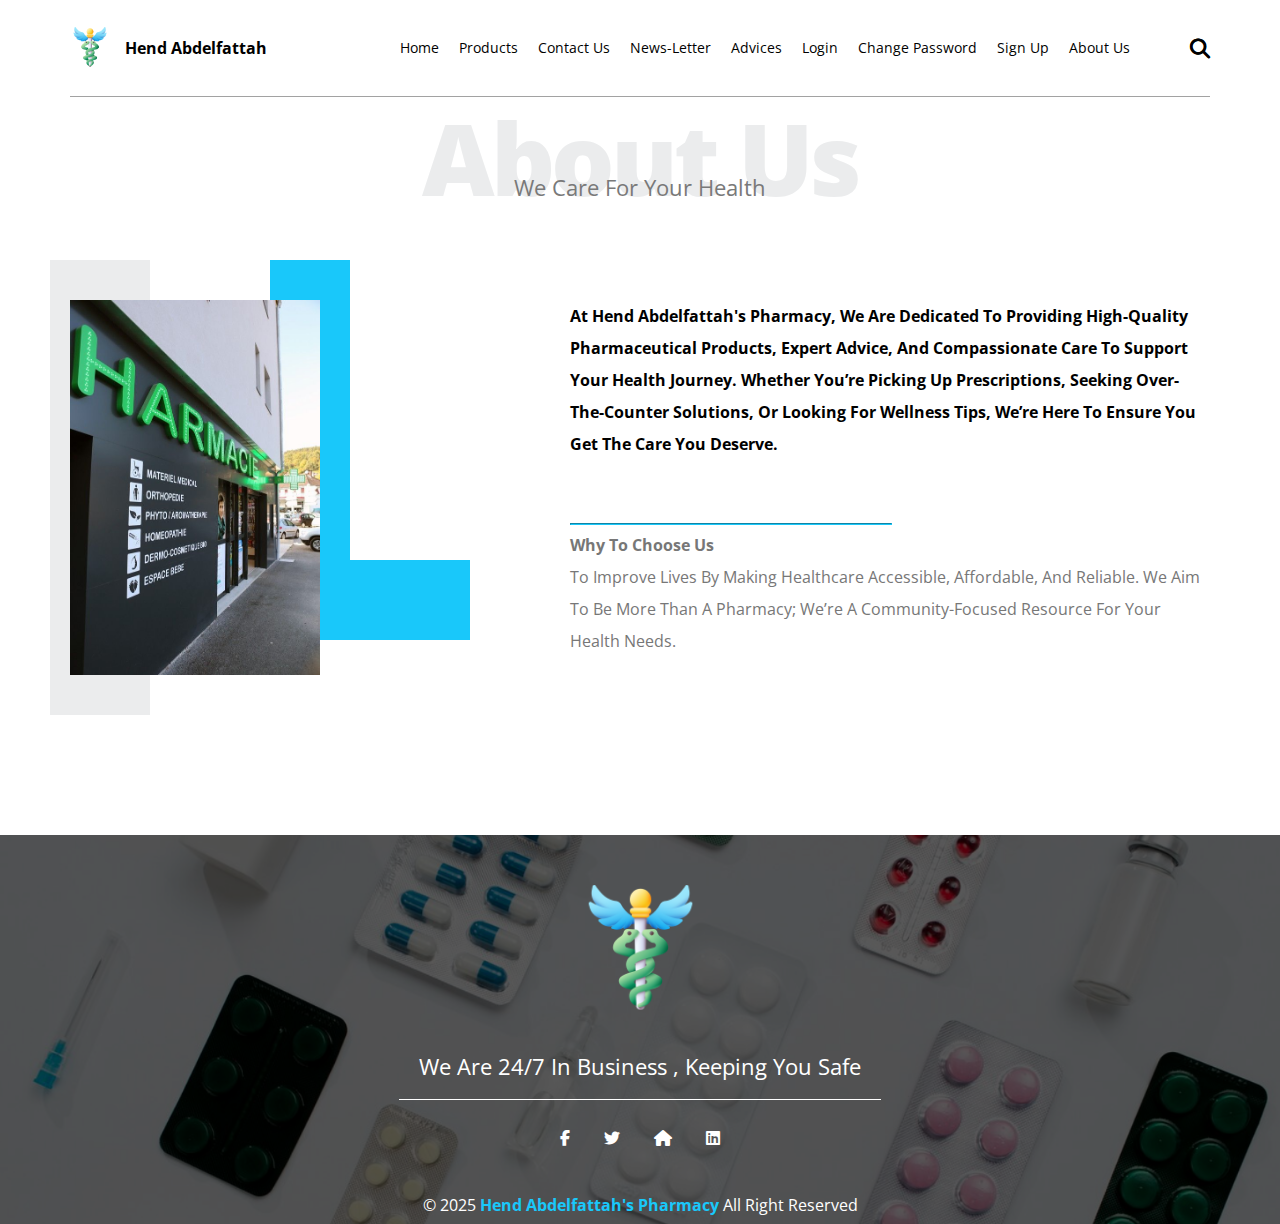
<file: about-us.html>
<!DOCTYPE html>
<html lang="en">
	<head>
		<meta charset="UTF-8" />
		<!-- Render All Elements Normally -->
		<link rel="stylesheet" href="css/normalize.css" />
		<!-- Font Awesome Library -->
        <link href="https://cdnjs.cloudflare.com/ajax/libs/font-awesome/6.5.2/css/all.min.css" rel="stylesheet">
		<!-- Main Template CSS File -->
		<link rel="stylesheet" href="css/about-us.css" />
		<link rel="stylesheet" href="css/header.css" />
		<!-- Google Fonts -->
		<link rel="preconnect" href="https://fonts.gstatic.com" />
		<link
			href="https://fonts.googleapis.com/css2?family=Open+Sans:wght@400;700&#038;display=swap"
			rel="stylesheet" />
			<link href="https://cdnjs.cloudflare.com/ajax/libs/font-awesome/6.5.2/css/all.min.css" rel="stylesheet">
	<link rel="icon" href="imgs/Nav-logo.png" type="image/x-icon">
		<meta name="viewport" content="width=device-width, initial-scale=1.0" />
		<title>Hend Abdelfattah's Pharmacy</title>
	</head>
	<body>
		<!-- header start  -->
		<header>
			<div class="container">
				<a href="#">
					<img src="imgs/Nav-logo.png" alt="logo" />
				</a>
                <pc class="header-logo">Hend Abdelfattah</pc>
				<nav>
					<i class="fas fa-bars toggle"></i>
					<ul>
						<li><a target="_blank" class="active" href="index.html">Home</a></li>
						<li><a target="_blank" href="Products.html">Products</a>
						<li><a target="_blank" href="contact-us.html">Contact Us</a></li>
						<li><a target="_blank" href="news-letter.html">News-letter</a></li>
						<li><a target="_blank" href="advice.html">Advices</a></li>
						<li><a target="_blank" href="login.html">Login</a></li>
						<li><a target="_blank" href="change.html">Change Password</a></li>
						<li><a target="_blank" href="register.html">Sign Up</a></li>
						<li><a target="_blank" href="about-us.html">About Us</a></li>
					</ul>
					<div class="form">
						<i class="fa-solid fa-magnifying-glass"></i>
						<i class="fa-solid fa-magnifying-glass"></i>
					</div>
				</nav>
			</div>
		</header>
		<!-- header end  -->
		
		<!-- about start  -->
		<div class="about" id="about">
			<div class="container">
				<h2 class="aboout-us-special-heading">About Us</h2>
				<p>We Care For Your Health</p>
				<div class="about-content">
					<div class="image">
						<img src="imgs/about.jpeg" alt="about" />
					</div>
					<div class="text">
						<p>
							At Hend Abdelfattah's Pharmacy, we are dedicated to providing high-quality pharmaceutical products, expert advice, and compassionate care to support your health journey. Whether you’re picking up prescriptions, seeking over-the-counter solutions, or looking for wellness tips, we’re here to ensure you get the care you deserve.
						</p>
						<hr />
						<p>
							<b>Why To Choose Us</b> <br> To improve lives by making healthcare accessible, affordable, and reliable. We aim to be more than a pharmacy; we’re a community-focused resource for your health needs.
						</p>
					</div>
				</div>
			</div>
		</div>
		<!-- about end  -->

		<!-- FOOTER -->
		<footer>
			<div class="container">
				<img src="imgs/Nav-logo.png" alt="logo" />
				<p>we are 24/7 in business , keeping you safe  </p>
				<div class="social-icons">
					<i class="fab fa-facebook-f"></i>
					<i class="fab fa-twitter"></i>
					<i class="fas fa-home"></i>
					<i class="fab fa-linkedin"></i>
				</div>
				<p class="copyright">© 2025 <span>Hend Abdelfattah's Pharmacy</span> All Right Reserved</p>
			</div>
		</footer>
		
	</body>
</file>
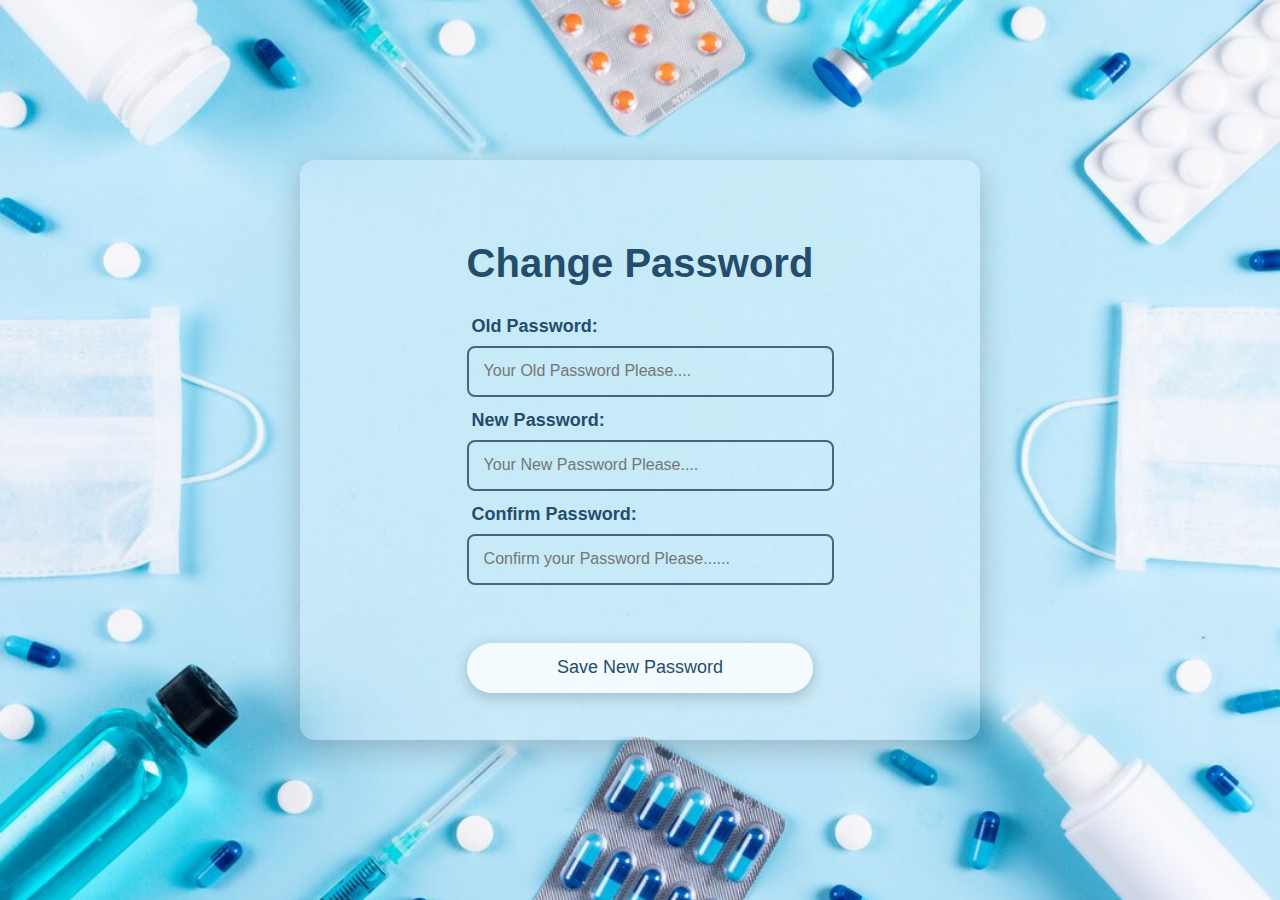
<file: change.html>
<!DOCTYPE html>
<html lang="en">

<head>
    <meta charset="UTF-8">
    <meta name="viewport" content="width=device-width, initial-scale=1.0">
    <title>Change Password</title>
    <link rel="icon" href="imgs/Nav-logo.png" type="image/x-icon">
    <link rel="stylesheet" href="css/change.css" />
</head>

<body>
    <div class="wrapper">
        <div class="form-box change">
            <h2>Change Password</h2>

            <!--old password-->
            <div class="input-box">
                <div class="icon"></div>
                <label for="old password">Old Password:</label>
                <input type="text" id="old Password" name="old Password" required
                    placeholder="Your Old Password Please....">
            </div>

            <!--new password-->
            <div class="input-box">
                <div class="icon"></div>
                <label for="new password">New Password:</label>
                <input type="text" id="new password" name="new password" required
                    placeholder="Your New Password Please.... ">
            </div>

            <!--confirm password-->
            <div class="input-box">
                <label for="confirm_password">Confirm Password:</label>
                <input type="text" id="confirmpassword" name="confirmpassword" required
                    placeholder="Confirm your Password Please...... ">
            </div>


            <!-- Submit Button -->
            <div class="button">
                <button type="submit" class="btn">Save New Password</button>
            </div>
        </div>
    </div>
    </body>

</html>
</file>
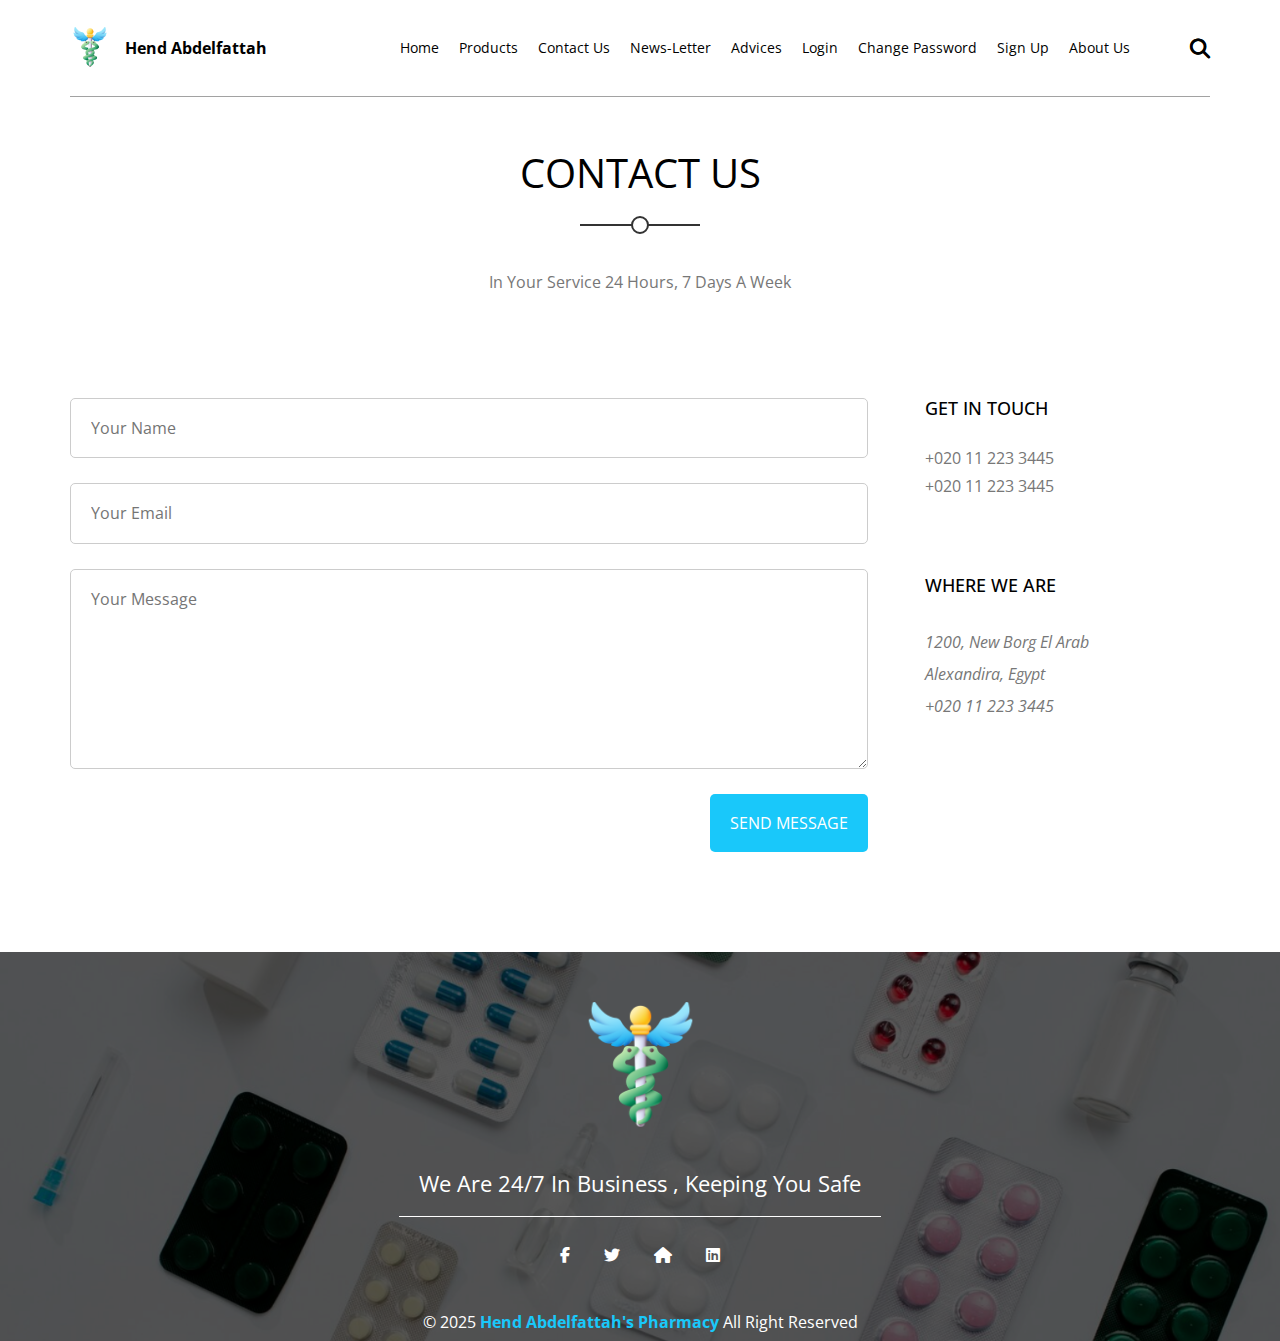
<file: contact-us.html>
<!DOCTYPE html>
<html lang="en">
	<head>
		<meta charset="UTF-8" />
		<!-- Render All Elements Normally -->
		<link rel="stylesheet" href="css/normalize.css" />
		<!-- Font Awesome Library -->
		<link rel="stylesheet" href="css/all.min.css" />
		<!-- Main Template CSS File -->
		<link rel="stylesheet" href="css/contact-us.css" />
		<link rel="stylesheet" href="css/header.css" />

		<!-- Google Fonts -->
		<link rel="preconnect" href="https://fonts.gstatic.com" />
		<link
			href="https://fonts.googleapis.com/css2?family=Open+Sans:wght@400;700&#038;display=swap"
			rel="stylesheet" />
			<link href="https://cdnjs.cloudflare.com/ajax/libs/font-awesome/6.5.2/css/all.min.css" rel="stylesheet">
	<link rel="icon" href="imgs/Nav-logo.png" type="image/x-icon">
		<meta name="viewport" content="width=device-width, initial-scale=1.0" />
		<title>Contact Us</title>
	</head>

<body>
        
	<!-- header start  -->
	<header>
		<div class="container">
			<a href="#">
				<img src="imgs/Nav-logo.png" alt="logo" />
			</a>
			<pc class="header-logo">Hend Abdelfattah</pc>
			<nav>
				<i class="fas fa-bars toggle"></i>
				<ul style="	color: white;">
					<li><a target="_blank" class="active" href="index.html">Home</a></li>
					<li><a target="_blank" href="Products.html">Products</a>
					<li><a target="_blank" href="contact-us.html">Contact Us</a></li>
					<li><a target="_blank" href="news-letter.html">News-letter</a></li>
					<li><a target="_blank" href="advice.html">Advices</a></li>
					<li><a target="_blank" href="login.html">Login</a></li>
					<li><a target="_blank" href="change.html">Change Password</a></li>
					<li><a target="_blank" href="register.html">Sign Up</a></li>
					<li><a target="_blank" href="about-us.html">About Us</a></li>
				</ul>
				<div class="form">
					<i class="fa-solid fa-magnifying-glass"></i>
					<i class="fa-solid fa-magnifying-glass"></i>
				</div>
			</nav>
		</div>
	</header>
	<!-- header end  -->
        <!-- contact-us start  -->
		<div class="contact padding">
			<div class="container">
				<div class="contact-us-special-heading">
					<h2>contact us</h2>
					<p>in your Service 24 Hours, 7 Days a Week</p>
				</div>
				<div class="content">
					<form action="">
						<input
							type="text"
							class="main-input"
							name="name"
							placeholder="Your Name" />
						<input
							type="email"
							class="main-input"
							name="mail"
							placeholder="Your Email" />
						<textarea
							class="main-input"
							name="message"
							placeholder="Your Message"
							spellcheck="false"></textarea>
						<input type="submit" value="Send Message" />
					</form>
					<div class="info">
						<h4>Get In Touch</h4>
						<span class="phone">+020 11 223 3445</span>
						<span class="phone">+020 11 223 3445</span>
						<h4>Where We Are</h4>
						<address>
							1200, new borg el arab<br />Alexandira, Egypt<br />+020 11 223 3445<br />
						</address>
					</div>
				</div>
			</div>
		</div>
		<!-- contact-us end  -->

		<!-- FOOTER -->
		<footer>
			<div class="container">
				<img src="imgs/Nav-logo.png" alt="logo" />
				<p>we are 24/7 in business , keeping you safe  </p>
				<div class="social-icons">
					<i class="fab fa-facebook-f"></i>
					<i class="fab fa-twitter"></i>
					<i class="fas fa-home"></i>
					<i class="fab fa-linkedin"></i>
				</div>
				<p class="copyright">© 2025 <span>Hend Abdelfattah's Pharmacy</span> All Right Reserved</p>
			</div>
		</footer>
		
</body>
</file>
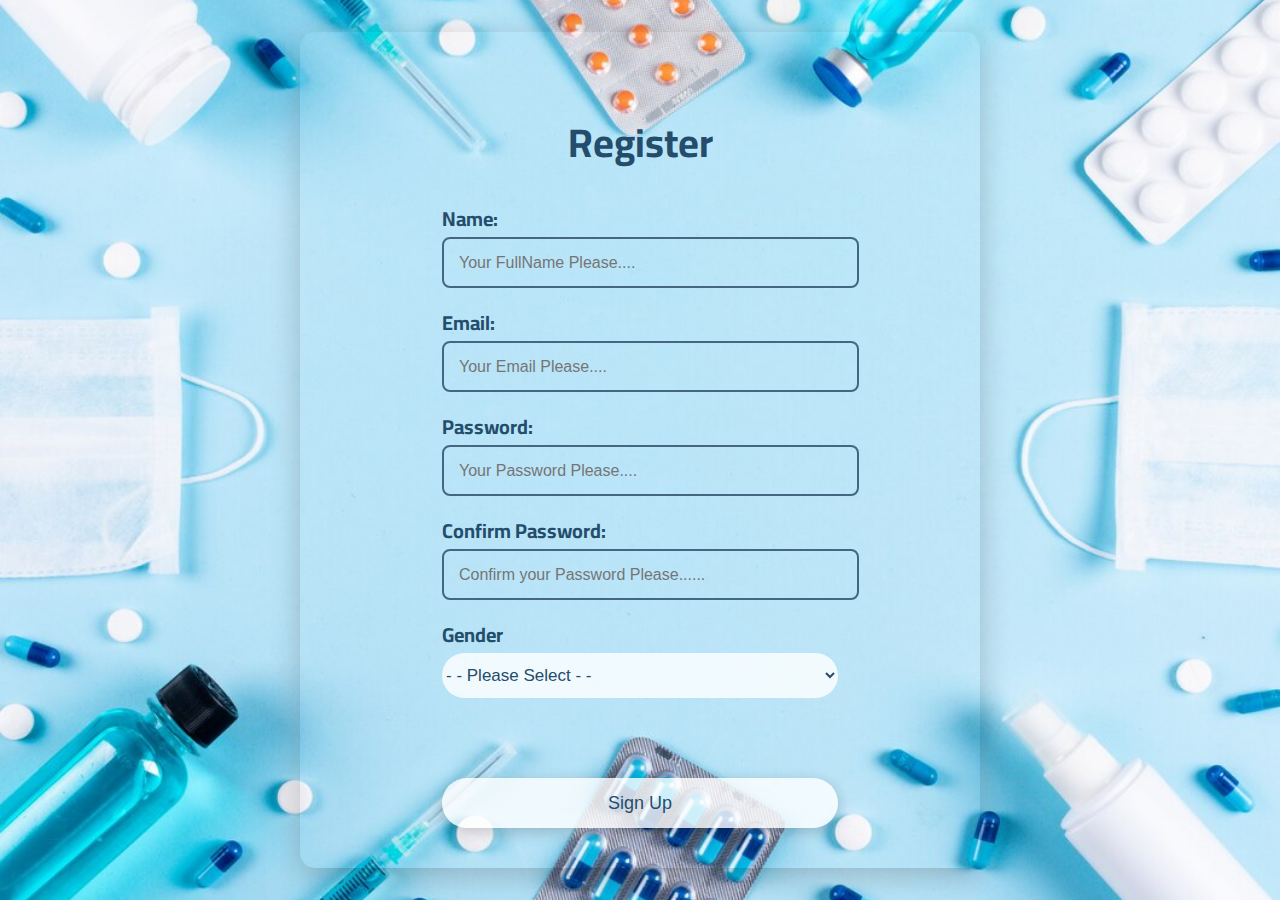
<file: register.html>
<!DOCTYPE html>
<html lang="en">

<head>
  <meta charset="UTF-8">
  <meta name="viewport" content="width=device-width, initial-scale=1.0">
  <title>Registration Page</title>
  <link rel="stylesheet" href="css/register.css">
  <link rel="icon" href="imgs/Nav-logo.png" type="image/x-icon">
</head>

<body>
  <div class="wrapper">
    <div class="form-box login">
      <h2>Register</h2>
      <!-- Full name -->
      <div class="input-box">
        <label for="fullName">Name:</label>
        <input type="text" id="fullName" name="name" required placeholder="Your FullName Please....">
      </div>
      <!-- Email -->
      <div class="input-box">
        <label for="email">Email:</label>
        <input type="email" id="email" name="email" required placeholder="Your Email Please....">

        <!-- password -->
        <div class="input-box">
          <label for="password">Password:</label>
          <input type="password" id="password" name="password" required placeholder="Your Password Please.... ">
        </div>
        <!-- Confirm Password -->
        <div class="input-box">
          <label for="confirmPassword">Confirm Password:</label>
          <input type="password" id="confirmpassword" name="confirmpassword" required
            placeholder="Confirm your Password Please...... ">
        </div>

        <!-- Gender-->
        <div class="gender-selection">
          <label for="gender">Gender</label>
          <select name="gender " id="gender">
            <option value="please select"> - - Please Select - -</option>
            <option value="male">Male</option>
            <option value="female">Female</option>
          </select>
          <!-- Submit Button -->
          <div class="button">
            <button type="submit" class="button" id="submitButton">Sign Up</button>
          </div>
        </div>


      </div>
    </div>
    <script src="register.js"></script>
</body>

</html>
</file>
<file: css/about-us.css>
/* variables */
:root {
	--main-color: #10cab7;
	--secondary-color: #2c4755;
	--section-padding: 60px;
	--section-background: #f6f6f6;
}

/* start global rules  */
* {
	box-sizing: border-box;
	-webkit-box-sizing: border-box;
	-moz-box-sizing: border-box;
}

html {
	scroll-behavior: smooth;
}

body {
	font-family: "Open Sans", sans-serif;
	text-transform: capitalize;
}

.container {
	margin-left: auto;
	margin-right: auto;
	/* padding-left: 10px;
	padding-right: 10px; */
}

/* Small */
@media (min-width: 768px) {
	.container {
		width: 750px;
	}
}

/* Medium */
@media (min-width: 992px) {
	.container {
		width: 970px;
	}
}

/* Large */
@media (min-width: 1200px) {
	.container {
		width: 1170px;
	}
}

/* global rules end */

/* Components start  */

.services {
	display: grid;
	justify-content: center;
	align-items: center;
}

.aboout-us-special-heading {
	color: #ebeced;
	font-size: 100px;
	text-align: center;
	font-weight: 800;
	letter-spacing: -4px;
	margin: 0;
}

.aboout-us-special-heading + p {
	margin: -40px 0 0;
	font-size: 22px;
	text-align: center;
	color: #797979;
}

@media (max-width: 767px) {
	.aboout-us-special-heading {
		font-size: 60px;
	}
	.aboout-us-special-heading + p {
		margin-top: -30px;
		font-size: 18px;
	}
}

/* Components end  */

/*  about start  */

.about {
	padding-top: var(--section-padding);
	padding-bottom: calc(var(--section-padding) + 60px);
}

.about-content {
	margin-top: 100px;
	display: flex;
	flex-wrap: wrap;
	justify-content: space-between;
}

@media (max-width: 991px) {
	.about-content {
		flex-direction: column;
		text-align: center;
	}
}

.about-content .image {
	position: relative;
	width: 250px;
	height: 375px;
}

@media (max-width: 991px) {
	.about-content .image {
		margin: 0 auto 50px;
	}
}

.about-content .image img {
	max-width: 100%;
}

.about-content .image::before {
	content: "";
	position: absolute;
	background-color: #ebeced;
	width: 100px;
	height: calc(100% + 80px);
	top: -40px;
	left: -20px;
	z-index: -1;
}

.about-content .image::after {
	content: "";
	position: absolute;
	width: 120px;
	height: 300px;
	border-left: 80px solid var(--main-color);
	border-bottom: 80px solid var(--main-color);
	right: -150px;
	top: -40px;
	z-index: -1;
}

@media (max-width: 991px) {
	.about-content .image::after,
	.about-content .image::before {
		display: none;
	}
}

.about-content .text {
	flex-basis: calc(100% - 500px);
}

.about-content .text p:first-of-type {
	font-weight: bold;
	line-height: 2;
	margin-bottom: 50px;
}
.about-content .text hr {
	width: 50%;
	display: inline-block;
	border-color: var(--main-color);
}
.about-content .text p:last-of-type {
	line-height: 2;
	color: #777;
}

/*  about end  */
</file>
<file: css/header.css>
:root {
	--main-color: #19c8fa;
	--transparent-color: rgb(15 116 143 / 70%);
	--section-padding: 100px;
}

/*  Global Rules Start*/
* {
	-webkit-box-sizing: border-box;
	-moz-box-sizing: border-box;
	box-sizing: border-box;
	padding: 0;
	margin: 0;
}
html {
	scroll-behavior: smooth;
}
body {
	font-family: "Open Sans", sans-serif;
	text-transform: capitalize;
	
}
ul {
	list-style: none;
}
.container {
	padding-left: 15px;
	padding-right: 15px;
	margin-left: auto;
	margin-right: auto;
}

/* Small */
@media (min-width: 768px) {
	.container {
		width: 750px;
	}
}

/* Medium */
@media (min-width: 992px) {
	.container {
		width: 970px;
	}
}
/* Large */
@media (min-width: 1200px) {
	.container {
		width: 1170px;
	}
}
/*  Global Rules End*/

/* component */

.padding {
	padding-top: var(--section-padding);
	padding-bottom: var(--section-padding);
}

.special-heading {
	position: relative;
	left: 50%;
	transform: translateX(-50%);
	text-align: center;
}

.special-heading h2 {
	font-size: 40px;
	font-weight: normal;
	text-transform: uppercase;
	margin-bottom: 70px;
	position: relative;
}
.special-heading h2::before {
	content: "";
	position: absolute;
	height: 2px;
	width: 120px;
	background-color: #333;
	left: 50%;
	bottom: -30px;
	transform: translateX(-50%);
}
.special-heading h2::after {
	content: "";
	position: absolute;
	height: 14px;
	width: 14px;
	background-color: white;
	border: 2px solid #333;
	border-radius: 50%;
	left: 50%;
	bottom: -38px;
	transform: translateX(-50%);
}
.special-heading p {
	width: 550px;
	margin: 0 auto 100px;
	max-width: 100%;
	line-height: 2;
	color: #777;
}

/* component */

/* header start */

header {
	position: absolute;
	left: 0;
	width: 100%;
	z-index: 2;
	margin-bottom: 50px;

}

header .container {
	display: flex;
	justify-content: center;
	align-items: center;
	position: relative;
	min-height: 97px;
	
}

header .container::after {
	content: "";
	position: absolute;
	height: 1px;
	background-color: #a2a2a2;
	bottom: 0;
	left: 15px;
	width: calc(100% - 30px);
	
}

header img {
	height: 40px;
}
header .header-logo{
	padding: 5px 5px 5px 15px;
	font-weight: bold;
	color: black;

}


header nav {
	flex: 1;
	display: flex;
	align-items: center;
	justify-content: flex-end;
}

header nav .toggle {
	color: black;	
	font-size: 22px;
}

@media (min-width: 768px) {
	header nav .toggle {
		display: none;
	}
}

header nav ul {
	display: flex;
}

@media (max-width: 767px) {
	header nav ul {
		display: none;
	}
	header nav .toggle:hover + ul {
		display: flex;
		flex-direction: column;
		position: absolute;
		top: 100%;
		left: 0;
		width: 100%;
		background-color: black;
		opacity: 0.5;
	}

	header nav .toggle:hover + ul a {
		padding: 15px;
	}
}

header nav ul a {
	display: block;
	position: relative;
	z-index: 2;
	text-decoration: none;
	font-size: 14px;
	padding: 40px 10px;
	transition: 0.3s;
	color: black;

}

header nav ul a .active,
header nav ul a:hover {
	color: var(--main-color);
	border-bottom: 1px solid var(--main-color);
}

header nav .form {
	width: 40px;
	height: 30px;
	position: relative;
	margin-left: 30px;
	border-left: 1px solid white;
	
}

header nav .form i {
	color: white;
	position: absolute;
	font-size: 20px;
	top: 50%;
	transform: translateY(-50%);
	right: 0;
	color: black;

}

/* header end */

footer {
	background-image: url(../imgs/footer.png);
	background-size: cover;
	position: relative;
	color: white;
	text-align: center;
	padding-top: calc(var(--section-padding) / 2);
	padding-bottom: calc(var(--section-padding) / 2);
}

footer::before {
	content: "";
	position: absolute;
	background: rgb(0 0 0 / 65%);
	width: 100%;
	height: 100%;
	top: 0;
	left: 0;
}

footer .container {
	position: relative;
}

footer .container img {
	height: 125px;
}

footer p:not(.copyright) {
	text-transform: capitalize;
	padding: 20px;
	border-bottom: 1px solid white;
	font-size: 22px;
	width: fit-content;
	margin: 20px auto;
}

footer .container .social-icons i {
	padding: 10px 15px;
	cursor: pointer;
}

footer .copyright {
	margin-top: 40px;
	margin-bottom: -40px;
}

footer .copyright span {
	font-weight: bold;
	color: var(--main-color);
}
/* footer end  */
</file>
<file: css/change.css>
body {
    background-image: url("../imgs/register.jpg");
    background-attachment: fixed;
    background-size: cover;
    background-position: center;
    margin: 0;
    height: 100vh;
    display: flex;
    justify-content: center;
    align-items: center;
    font-family: 'Cairo', sans-serif;
}

.wrapper {
    width: 600px;
    height: 500px;
    border-radius: 15px;
    background: rgba(255, 255, 255, 0.2);
    box-shadow: 0 8px 30px rgba(0, 0, 0, 0.2);
    padding: 40px;
    display: flex;
    flex-direction: column;
    justify-content: center;
    align-items: center;
    
}

.form-box h2 {
    font-size: 40px;
    color: rgb(36, 77, 108);
    text-align: center;
    margin-bottom: 60px;
    font-weight: 700;
}

.input-box {
    width: 100%;
    margin: 15px 0;
    position: relative;
}

.input-box label {
    position: absolute;
    top: -30px; /* Adjusted to sit above the input field */
    padding: 0 5px;
    color: rgb(36, 77, 108);
    font-size: 14px;
    font-weight: 600;
    pointer-events: none;
    font-size: 18px;
    margin-bottom: 15px;
}

.input-box input {
    width: 100%;
    height: 45px;
    background: transparent;
    border: 2px solid rgb(68, 102, 128);
    outline: none;
    border-radius: 8px;
    padding-left: 15px; /* Padding for input text */
    font-size: 16px;
    font-weight: 500;
    color: rgb(36, 77, 108);
    margin-bottom: 28px;

}

.input-box input:focus {
    border-color: rgb(36, 77, 108);
    background: rgba(255, 255, 255, 0.3);
}


.btn {
    width: 100%;
    height: 50px;
    font-size: 18px;
    color: rgb(36, 77, 108);
    background: rgba(255, 255, 255, 0.8);
    outline: none;
    text-align: center;
    border-radius: 35px;
    cursor: pointer;
    margin-top: 15px;
    border: none;
    box-shadow: 0 4px 15px rgba(0, 0, 0, 0.2);
    transition: all 0.3s ease;
}

.btn:hover {
    background-color: rgb(59, 103, 136);
    color: white;
}
</file>
<file: css/contact-us.css>
:root {
	--main-color: #19c8fa;
	--transparent-color: rgb(15 116 143 / 70%);
	--section-padding: 100px;
}

/*  Global Rules Start*/
* {
	-webkit-box-sizing: border-box;
	-moz-box-sizing: border-box;
	box-sizing: border-box;
	padding: 0;
	margin: 0;
}
html {
	scroll-behavior: smooth;
}
body {
	font-family: "Open Sans", sans-serif;
	text-transform: capitalize;
}
ul {
	list-style: none;
}
.container {
	padding-left: 15px;
	padding-right: 15px;
	margin-left: auto;
	margin-right: auto;
}

/* Small */
@media (min-width: 768px) {
	.container {
		width: 750px;
	}
}

/* Medium */
@media (min-width: 992px) {
	.container {
		width: 970px;
	}
}
/* Large */
@media (min-width: 1200px) {
	.container {
		width: 1170px;
	}
}
/*  Global Rules End*/

/* component */

.padding {
	padding-top: var(--section-padding);
	padding-bottom: var(--section-padding);
}

.contact-us-special-heading {
	position: relative;
	left: 50%;
	transform: translateX(-50%);
	text-align: center;
	margin-top: 50px;
}

.contact-us-special-heading h2 {
	font-size: 40px;
	font-weight: normal;
	text-transform: uppercase;
	margin-bottom: 70px;
	position: relative;
}
.contact-us-special-heading h2::before {
	content: "";
	position: absolute;
	height: 2px;
	width: 120px;
	background-color: #333;
	left: 50%;
	bottom: -30px;
	transform: translateX(-50%);
}
.contact-us-special-heading h2::after {
	content: "";
	position: absolute;
	height: 14px;
	width: 14px;
	background-color: white;
	border: 2px solid #333;
	border-radius: 50%;
	left: 50%;
	bottom: -38px;
	transform: translateX(-50%);
}
.contact-us-special-heading p {
	width: 550px;
	margin: 0 auto 100px;
	max-width: 100%;
	line-height: 2;
	color: #777;
}


/* contact start  */

.contact .content {
	display: flex;
	justify-content: space-between;
	width: 100%;
}

@media (max-width: 767px) {
	.contact .content {
		flex-direction: column-reverse;
		text-align: center;
	}
}

.contact .content form {
	display: flex;
	flex-direction: column;
	flex-basis: 70%;
}
.contact .content form .main-input {
	display: block;
	width: 100%;
	padding: 20px;
	border: 1px solid #ccc;
	margin-bottom: 25px;
	border-radius: 5px;
	outline: none;
}

.contact .content form textarea {
	height: 200px;
}

.contact form input[type="submit"] {
	background-color: var(--main-color);
	color: white;
	padding: 20px;
	border: none;
	display: flex;
	margin-left: auto;
	text-transform: uppercase;
	cursor: pointer;
	border-radius: 5px;
}


.contact .content .info {
	flex-basis: 25%;
}

.contact .content .info h4 {
	text-transform: uppercase;
	font-weight: 500;
	font-size: 18px;
	margin-bottom: 30px;
}

.contact .content .info h4:nth-of-type(2) {
	margin-top: 80px;
}

.contact .content .info span {
	display: block;
	color: #777;
	margin-bottom: 10px;
}

.contact .content .info address {
	color: #777;
	line-height: 2;
}

@media (max-width: 767px) {
	.contact .content .info address {
		margin-bottom: 40px;
	}

	.contact .content .info h4:nth-of-type(2) {
		margin-top: 35px;
	}
}
</file>
<file: css/register.css>
@import url('https://fonts.googleapis.com/css2?family=Cairo:wght@400;700&display=swap');

body {
    background-image: url("../imgs/register.jpg"); /* Replace with your image path */
    background-attachment: fixed;
    background-size: cover;
    background-position: center;
    margin: 0;
    height: 100vh;
    display: flex;
    justify-content: center;
    align-items: center;
    font-family: 'Cairo', sans-serif;
}

.wrapper {
    width: 600px;
    height: fit-content;
    border-radius: 15px;
    box-shadow: 0 8px 30px rgba(0, 0, 0, 0.2);
    padding: 40px;
    display: flex;
    flex-direction: column;
    justify-content: center;
    align-items: center;
}

.form-box h2 {
    font-size: 40px;
    color: rgb(36, 77, 108);
    text-align: center;
    margin-bottom: 20px;
    font-weight: 700;
}


.input-box input {
    width: 100%;
    height: 45px;
    background: transparent;
    border: 2px solid rgb(68, 102, 128);
    outline: none;
    border-radius: 8px;
    padding-left: 15px; /* Padding for input text */
    font-size: 16px;
    font-weight: 500;
    color: rgb(36, 77, 108);
    margin-bottom: 16px;

}

.input-box label{
    left: 15px;
    transform: translateY(-50%);
    color:rgb(36,77, 108) ;
    font-size: 20px;
    font-weight: 700;
 }

.input-box input:focus {
    border-color: rgb(36, 77, 108);
    background: rgba(255, 255, 255, 0.3);
}

.gender-selection {
    width: 100%;
    position: relative;
}


.gender-selection select {
    width: 100%;
    height: 45px;
    border-radius: 35px;
    color: rgb(36, 77, 108);
    background: rgba(255, 255, 255, 0.8); 
    border: none;
    font-size: 17px;
    margin-bottom: 65px;
    
}

#submitButton {
    width: 100%;
    height: 50px;
    font-size: 18px;
    color: rgb(36, 77, 108);
    background: rgba(255, 255, 255, 0.8);
    outline: none;
    text-align: center;
    border-radius: 35px;
    cursor: pointer;
    margin-top: 15px;
    border: none;
    box-shadow: 0 4px 15px rgba(0, 0, 0, 0.2);
    transition: all 0.3s ease;
}

#submitButton:hover {
    background-color: rgb(59, 103, 136);
    color: white;
}
</file>
